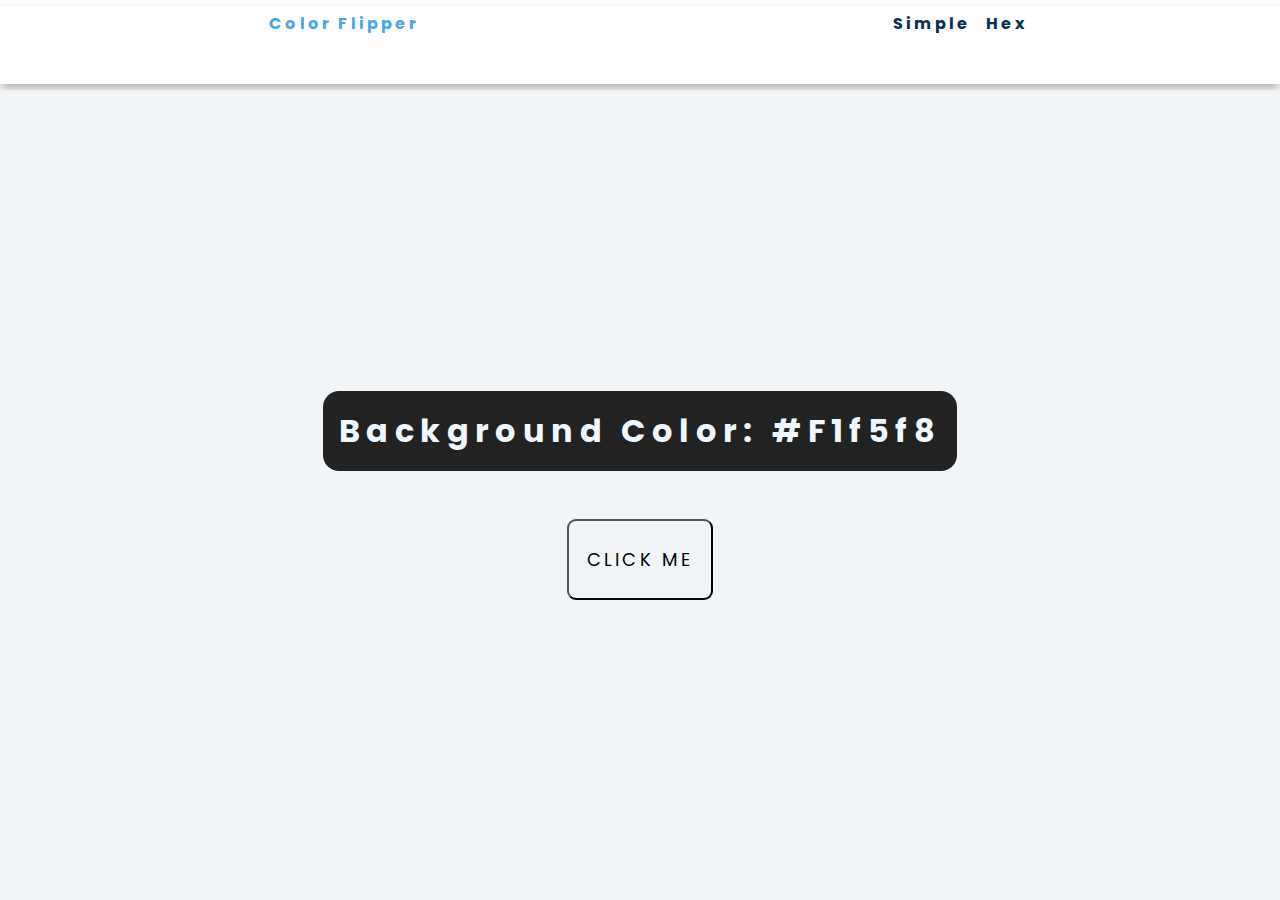
<file: color-flipper/index.html>
<!DOCTYPE html>
<html lang="en">
<head>
    <meta charset="UTF-8">
    <meta name="viewport" content="width=device-width, initial-scale=1.0">
    <title>Color Flipper</title>

    <!-- css stylesheet -->
    <link rel="stylesheet" href="style.css">

    <!-- font awesome's link for icons -->
    <link rel="stylesheet" href="https://cdnjs.cloudflare.com/ajax/libs/font-awesome/6.4.2/css/all.min.css" integrity="sha512-z3gLpd7yknf1YoNbCzqRKc4qyor8gaKU1qmn+CShxbuBusANI9QpRohGBreCFkKxLhei6S9CQXFEbbKuqLg0DA==" crossorigin="anonymous" referrerpolicy="no-referrer" />

    <!-- google fonts link -->
    <link rel="preconnect" href="https://fonts.googleapis.com">
    <link rel="preconnect" href="https://fonts.gstatic.com" crossorigin>
    <link href="https://fonts.googleapis.com/css2?family=Nunito:ital@1&family=Oxygen&family=Poppins&display=swap" rel="stylesheet">
    
</head>
<body>
    <header>
        <nav>
            <div class="nav-left">
                <p>Color Flipper</p>
            </div>
            <div class="nav-right">
                <div class="nav-right-subBox">
                    <a href="index.html"><div class="simple-tab"><p>Simple</p></div></a>
                    <a href="hex.html"><div class="hex-tab"><p>Hex</p></div></a>
                </div>
            </div>
        </nav>
    </header>
    <main>
        <div class="container">
            <div class="color-display"><h1>Background Color: <span>#f1f5f8</span></h1></div>
            <button class="btn">CLICK ME</button>
        </div>
    </main>
    <script src="app.js"></script>
</body>
</html>
</file>
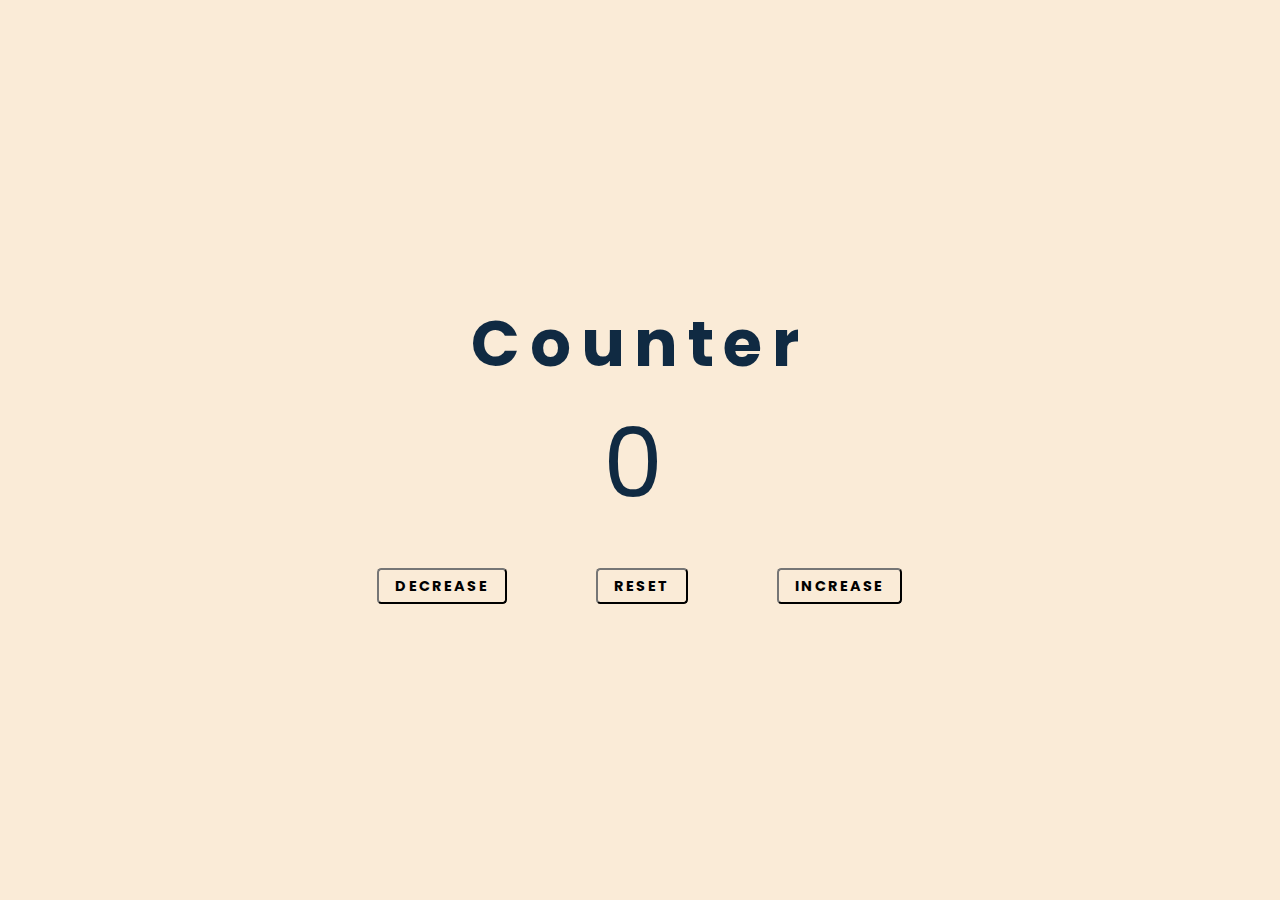
<file: counter/index.html>
<!DOCTYPE html>
<html lang="en">
<head>
    <meta charset="UTF-8">
    <meta name="viewport" content="width=device-width, initial-scale=1.0">
    <title>Counter</title>

    <!-- stylesheet -->
    <link rel="stylesheet" href="style.css">

    <!-- googlefonts -->
    <link rel="preconnect" href="https://fonts.googleapis.com">
    <link rel="preconnect" href="https://fonts.gstatic.com" crossorigin>
    <link href="https://fonts.googleapis.com/css2?family=Nunito:ital@1&family=Oxygen&family=Poppins&display=swap" rel="stylesheet">

</head>
<body>
    <div class="container">
        <h1>Counter</h1>
        <span id="value">0</span>
        <div class="button-container">
            <button class="btn decrease">DECREASE</button>
            <button class="btn reset">RESET</button>
            <button class="btn increase">INCREASE</button>
        </div>
        
    </div>
    <script src="app.js"></script>
</body>
</html>
</file>
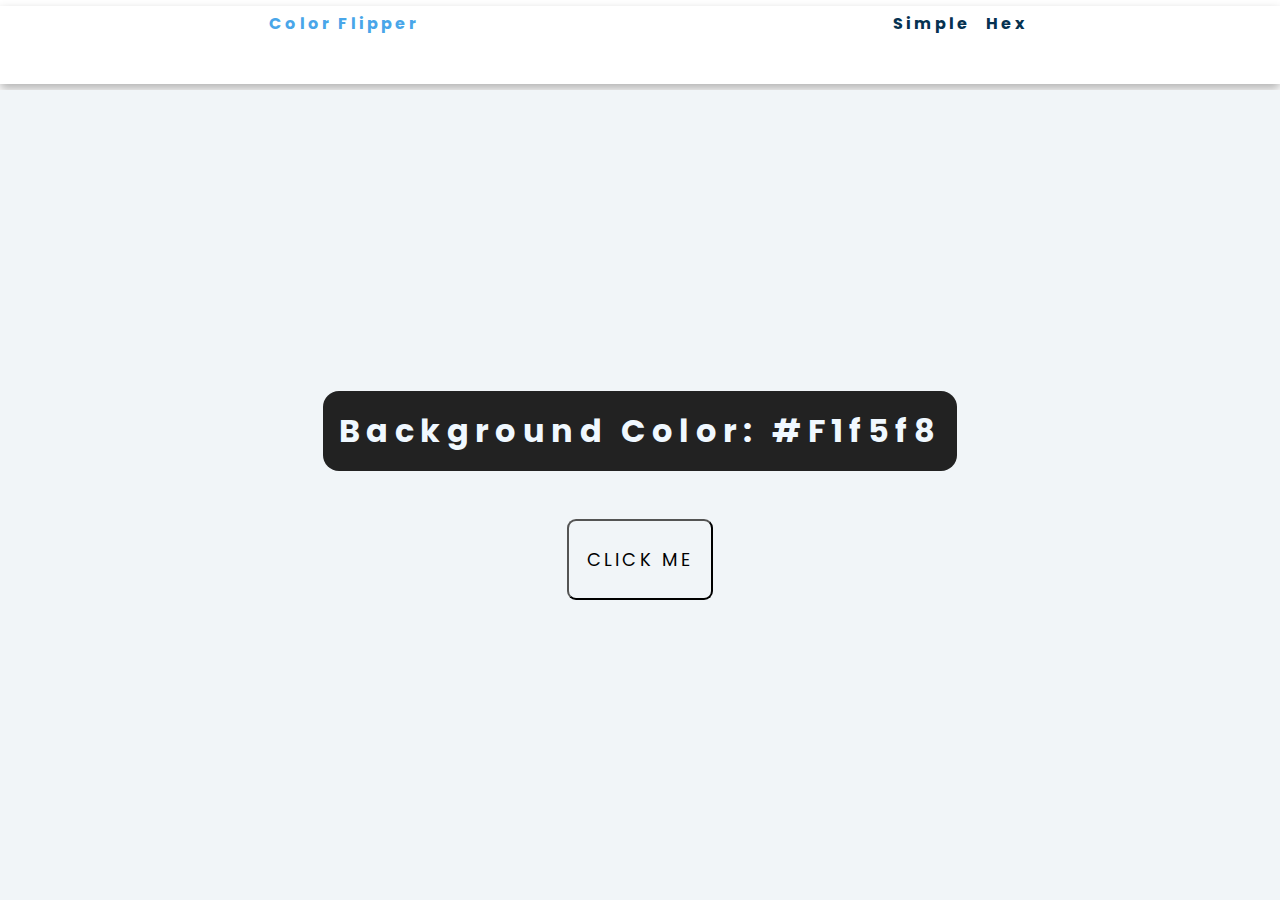
<file: color-flipper/hex.html>
<!DOCTYPE html>
<html lang="en">
<head>
    <meta charset="UTF-8">
    <meta name="viewport" content="width=device-width, initial-scale=1.0">
    <title>Color Flipper</title>

    <!-- css stylesheet -->
    <link rel="stylesheet" href="style.css">

    <!-- font awesome's link for icons -->
    <link rel="stylesheet" href="https://cdnjs.cloudflare.com/ajax/libs/font-awesome/6.4.2/css/all.min.css" integrity="sha512-z3gLpd7yknf1YoNbCzqRKc4qyor8gaKU1qmn+CShxbuBusANI9QpRohGBreCFkKxLhei6S9CQXFEbbKuqLg0DA==" crossorigin="anonymous" referrerpolicy="no-referrer" />

    <!-- google fonts link -->
    <link rel="preconnect" href="https://fonts.googleapis.com">
    <link rel="preconnect" href="https://fonts.gstatic.com" crossorigin>
    <link href="https://fonts.googleapis.com/css2?family=Nunito:ital@1&family=Oxygen&family=Poppins&display=swap" rel="stylesheet">
    
</head>
<body>
    <header>
        <nav>
            <div class="nav-left">
                <p>Color Flipper</p>
            </div>
            <div class="nav-right">
                <div class="nav-right-subBox">
                    <a href="index.html"><div class="simple-tab"><p>Simple</p></div></a>
                    <a href="hex.html"><div class="hex-tab"><p>Hex</p></div></a>
                </div>
            </div>
        </nav>
    </header>
    <main>
        <div class="container">
            <div class="color-display"><h1>Background Color: <span>#f1f5f8</span></h1></div>
            <button class="btn">CLICK ME</button>
        </div>
    </main>
    <script src="hex.js"></script>
</body>
</html>
</file>
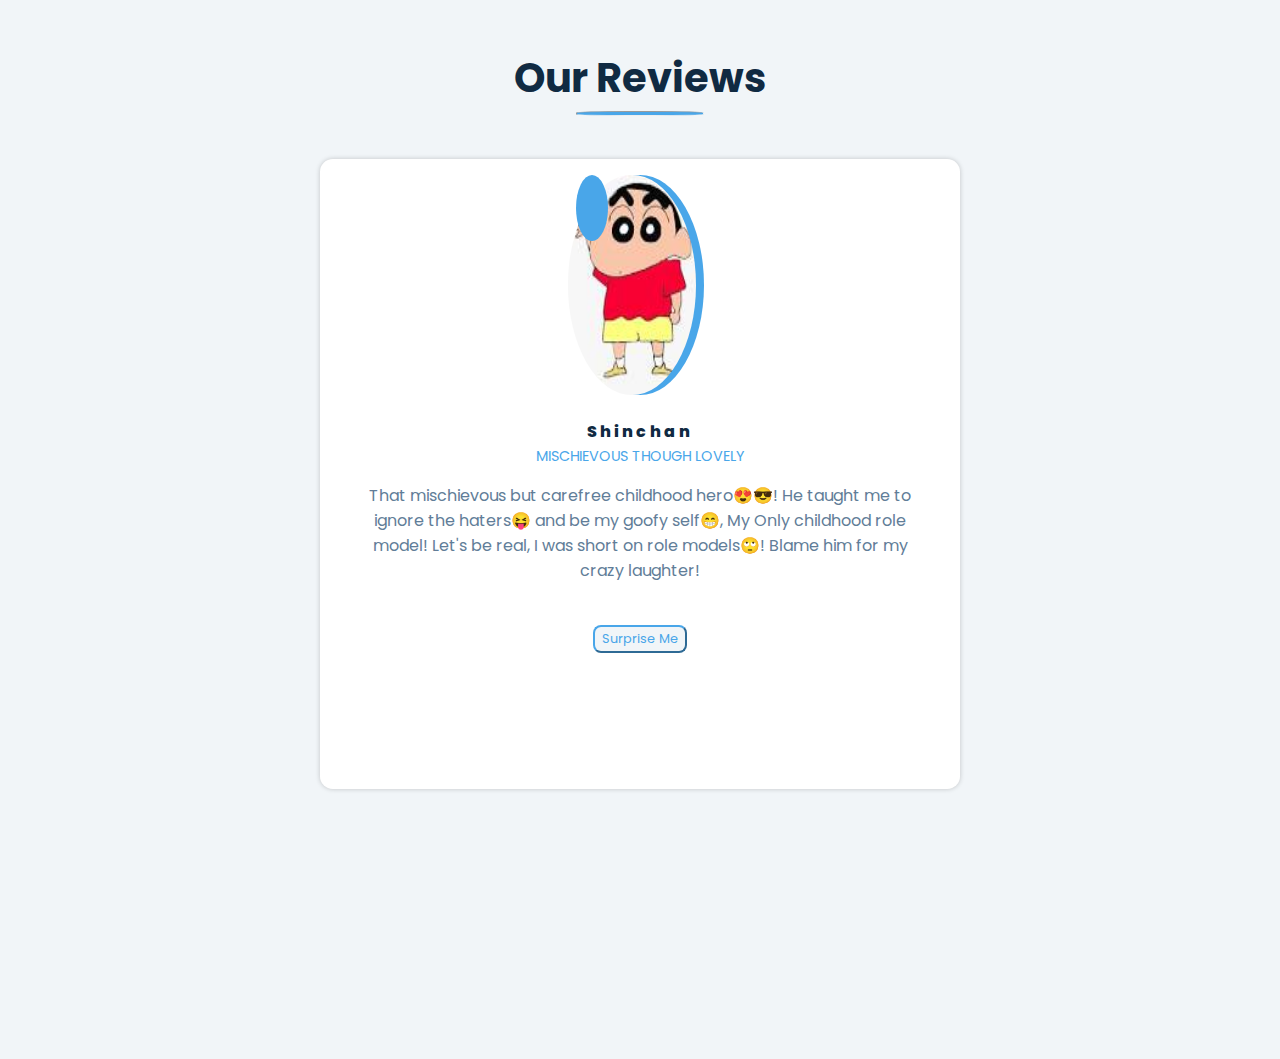
<file: review_cards/review.html>
<!DOCTYPE html>
<html lang="en">
<head>
    <meta charset="UTF-8">
    <meta name="viewport" content="width=device-width, initial-scale=1.0">
    <title>Reviews Section</title>
    <!-- stylesheet css -->
    <link rel="stylesheet" href="style.css">

    <!-- google fonts -->
    <link rel="preconnect" href="https://fonts.googleapis.com">
    <link rel="preconnect" href="https://fonts.gstatic.com" crossorigin>
    <link href="https://fonts.googleapis.com/css2?family=Nunito:ital@1&family=Oxygen&family=Poppins&display=swap" rel="stylesheet">

    <!-- font-awesome -->
    <link rel="stylesheet" href="https://cdnjs.cloudflare.com/ajax/libs/font-awesome/6.4.2/css/all.min.css" integrity="sha512-z3gLpd7yknf1YoNbCzqRKc4qyor8gaKU1qmn+CShxbuBusANI9QpRohGBreCFkKxLhei6S9CQXFEbbKuqLg0DA==" crossorigin="anonymous" referrerpolicy="no-referrer" />

</head>
<body>
    <header>
        <h1>Our Reviews</h1>
        <hr>
    </header>
    <main>
        <div class="card-container">
            <div class="image-holder">
                <img src="" alt="">
                <div class="comma-holder">
                    <i class="fa-solid fa-quote-right"></i>
                </div>
               
            </div>
            <div class="name-holder">Upasna Singh</div>
            <div class="desc-holder">INTERN</div>
            <div class="review-text-holder">This is Upasna Lorem ipsum . Nam error dolorem quisquam esse assumenda tenetur sequi est dolor earum ad Lorem ipsum dolor sit amet consectetur adipisicing elitreprehenderit deserunt?</div>
            <div class="nav-buttons">
                <i class="fa-solid fa-chevron-left"></i>
                <i class="fa-solid fa-chevron-right"></i>
            </div>
            <div class="surprise-box">
                <button>Surprise Me</button>
            </div>
        </div>
    </main>
    <script src="app.js"></script>
</body>
</html>
</file>
<file: color-flipper/style.css>
*{
    margin: 0px;
    padding: 0px;
    box-sizing: border-box;
    font-family: 'Nunito', sans-serif;
    font-family: 'Oxygen', sans-serif;
    font-family: 'Poppins', sans-serif;
    letter-spacing: 0.2em;
}

/* :root {
    --randomColor: #f1f5f8
} */

a {
    text-decoration: none;
}

body {
    width: 100vw;
    height: 100vh;
}

header {
    width: 100%;
    height: 10%;
    /* border: 2px solid black; */
    padding: 0.4em 0em ;
}

nav {
    width: 100%;
    height: 100%;
    /* border: 2px solid red; */
    display: flex;
    box-shadow: 0px 5px 10px rgba(0, 0, 0, 0.3);;
}

.nav-left {
    height: 100%;
    width: 50%;
    /* border: 2px solid green; */
    padding: 0.3em 0em 0.3em 3em;
    display: flex;
    justify-content: center;
    letter-spacing: 0.2em;
}

.nav-right {
    height: 100%;
    width: 50%;
    /* border: 2px solid purple; */
    padding: 0.3em;
    display: flex;
    justify-content: center;
}

.nav-right-subBox {
    height: 100%;
    /* border: 2px solid pink; */
    display: flex;
}

.simple-tab {
    height: 100%;
    /* border: 2px solid orangered; */
    margin-right: 1em;
    letter-spacing: 0.2em;
}

.hex-tab {
    height: 100%;
    /* border: 2px solid burlywood; */
    letter-spacing: 0.2em;
}


.nav-left p{
    color: #49a6e9;
    font-weight: bolder;
}

.nav-right p{
    color: #063251;
    font-weight: bolder;
}

main {
 /* border: 2px solid ; */
 height: 90%;
 background-color: #f1f5f8;
}

.container {
    display: flex;
    flex-direction: column;
    justify-content: center;
    align-items: center;
    height: 100%;
    gap: 3em;
}

.color-display {
    border-radius: 1em;
    color: aliceblue;
    background-color: #222222;
}

.color-display h1 {
    margin: 0.5em;
    font-weight: bolder;

}

.btn {
    display: flex;
    background: transparent;
    border-radius: 2px;
    cursor: pointer;
    height: 10%;
    padding: 0.5em 1em ;
    font-size: large;
    justify-content: center;
    align-items: center;
    border-radius: 0.5em;
}

.btn:hover {
    background-color: #222222;
    color: #f1f5f8;
}

span {
    text-transform: capitalize;
}
</file>
<file: counter/style.css>
* {
    padding: 0px;
    margin: 0px;
    box-sizing: border-box;
    font-family: Poppins, "Sans-serif";
    letter-spacing: .15em;
}

:root {
    --primary-color:#102a42;
    --color-black: #222;
}

body {
    width: 100vw;
    height: 100vh;
    background-color: antiquewhite;
    display: flex;
    flex-direction: column;
    justify-content: center;
    align-items: center;
}

.container {
    height: 80%;
    width: 80%;
    display: flex;
    flex-direction: column;
    align-items: center;
    justify-content: center;
    /* border: 2px solid black; */
}

.container h1 {
    font-size: 4rem;
    color: var(--primary-color);
}

#value {
    font-size: 6rem;
    color: var(--primary-color);
    /* border: 2px solid green; */
}

.button-container {
    /* border: 2px solid purple; */
    margin-top: 2rem;
    width: 60%;
    display: flex;
    justify-content: space-around;

}

.btn {
    background-color: transparent;
    border-color: var(--color-black);
    border-radius: .3em;
    height: 2rem;
    padding: 1rem;
    display: flex;
    justify-content: center;
    align-items: center;
    /* box-shadow: 0 0.1em 10px rgba(0, 0, 0, 0.5) ; */
    font-size: 0.9rem;
    font-weight: bolder;
}
</file>
<file: review_cards/style.css>
* {
    padding: 0px;
    margin: 0px;
    box-sizing: border-box;
    font-family: 'Nunito', sans-serif;
    font-family: 'Oxygen', sans-serif;
    font-family: 'Poppins', sans-serif;
}

:root {
    --bg-color: #f1f5f8;
    --heading-text-color: #102a42;
    --underline-color: #49a6e9;
    --card-background-color: #ffffff;
    --card-radius: 2%;
    --review-text-color: #617d98;
    --arrow-color: #8bcbf9;
}

body {
    height: 100vh;
    width: 100vw;
    background-color: var(--bg-color);
    overflow: hidden;
}

header {
    width: 100%;
    margin-top: 3em;
    display: flex;
    flex-direction: column;
    justify-content: center;
    align-items: center;
    /* border: 2px solid black; */
}

header h1 {
    font-size: 2.5rem;
    color: var(--heading-text-color);
}

header hr {
    margin: 0.2rem;
    background-color: var(--underline-color);
    width: 10%;
    height: 0.27rem;
    border-radius: 40%;
}

main {
    /* border: 2px solid orange;    */
    height: 100%;
    display: flex;
    flex-direction: column;
    align-items: center;
    margin-top: 2.5rem;
}

.card-container {
    /* border: 2px solid slateblue; */
    height: 70%;
    width: 50%;
    border-radius: var(--card-radius);
    background-color: var(--card-background-color);
    box-shadow: 0px 0px 5px rgba(0, 0, 0,0.2);
    display: flex;
    flex-direction: column;
    align-items: center;
}

.image-holder {
    /* border: 2px solid black; */
    position: relative;
    width: 20%;
    height: 35%;
    border-radius: 50%;
    margin-top: 1rem;
    margin-bottom: 1.5rem;
    background-color: var(--underline-color);
  }

img {
    width: 100%;
    height: 100%;
    position: absolute;
    top: 0px;
    border-radius: 50%;
    right: 0.5rem;
}

.comma-holder {
    /* border: 2px solid red; */
    width: 25%;
    height: 30%;
    border-radius: 50%;
    display: flex;
    justify-content: center;
    align-items: center;
    background-color: var(--underline-color);
    position: absolute;
}

.fa-quote-right {
    color: white;
}

.name-holder {
    text-transform: capitalize;
    letter-spacing: 0.2rem;
    font-weight: 800;
    color: var(--heading-text-color);
}

.desc-holder {
    text-transform: uppercase;
    margin-top: 0.1rem;
    font-size: 0.9rem;
    color: var(--underline-color);
}

.review-text-holder {
    height: 20%;
    width: 90%;
    /* border: 2px solid black; */
    margin: 1rem 2rem 0rem;
    text-align: center;
    color: var(--review-text-color);
    overflow:auto;
}

.nav-buttons{
    /* border: 2px solid black; */
    display: flex;
    justify-content: space-around;
    gap: 2rem;
    margin-bottom: 1rem;
}

.fa-chevron-left, .fa-chevron-right {
    color: var(--arrow-color);
    font-size: 1.2rem;
}

.fa-chevron-left:hover, .fa-chevron-right:hover{
    color: var(--underline-color);
    cursor: pointer;
}

.surprise-box button {
    background-color: var(--bg-color);
    border-color: var(--underline-color);
    border-radius: 0.5rem;
    padding: 0.2rem 0.4rem;
    font-size: 0.8rem;
    color: var(--underline-color);
}

.surprise-box button:hover {
    background-color: var(--underline-color);
    color: black;
    cursor: pointer;
}
</file>
